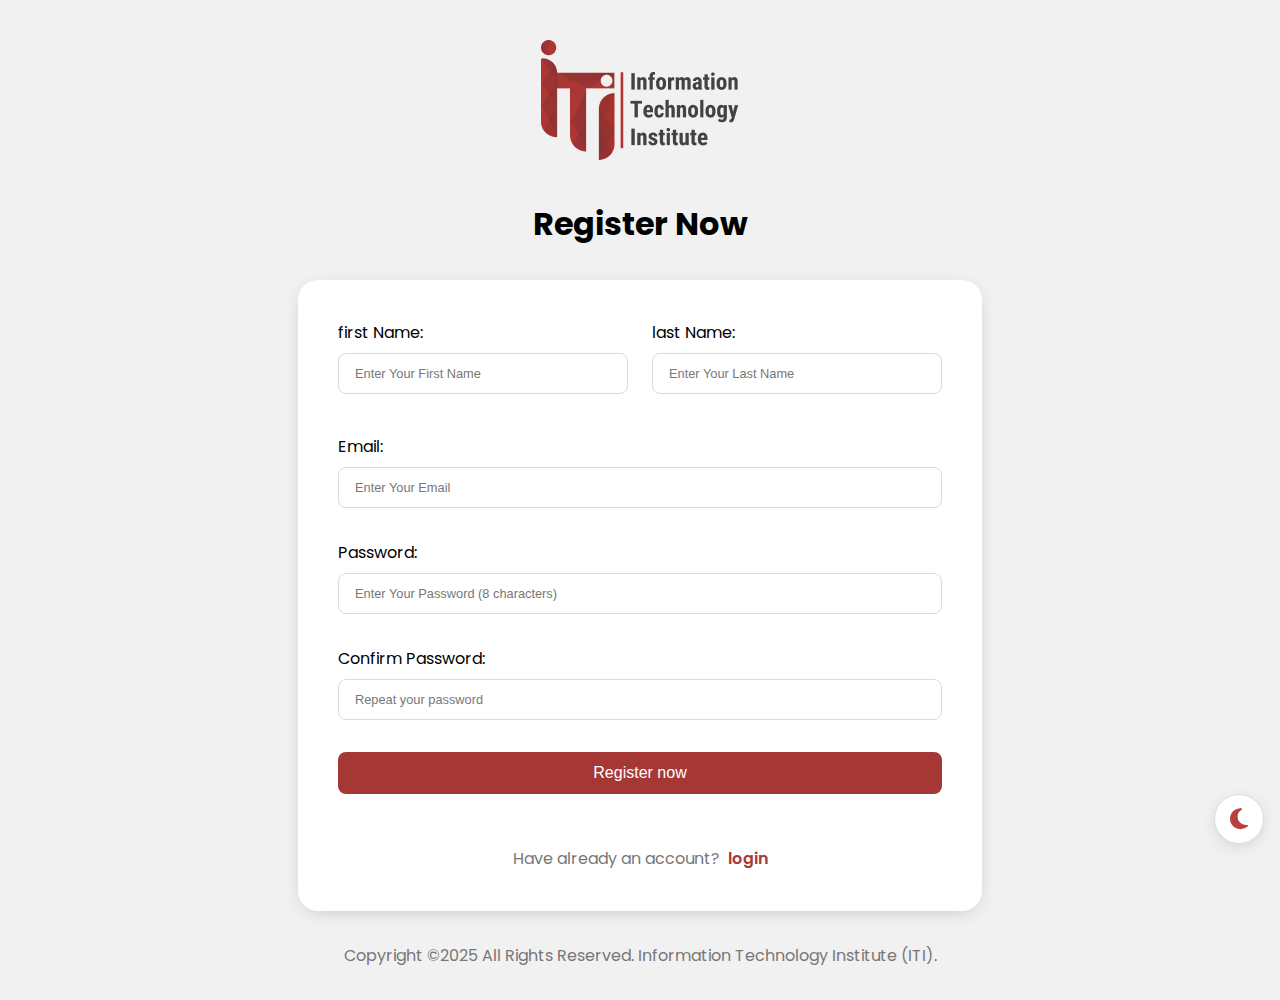
<file: index.html>
<!DOCTYPE html>
<html lang="en">
<head>
    <meta charset="UTF-8">
    <meta name="viewport" content="width=device-width, initial-scale=1.0">
    <link rel="shortcut icon" href="../images/iti-logo.png" type="image/x-icon">
    <link rel="stylesheet" href="https://cdnjs.cloudflare.com/ajax/libs/font-awesome/6.7.2/css/all.min.css" integrity="sha512-Evv84Mr4kqVGRNSgIGL/F/aIDqQb7xQ2vcrdIwxfjThSH8CSR7PBEakCr51Ck+w+/U6swU2Im1vVX0SVk9ABhg==" crossorigin="anonymous" referrerpolicy="no-referrer" />
    <link rel="stylesheet" href="../styles/global.css">
    <link rel="stylesheet" href="styles/signup.css">
    <title>Sign up</title>
</head>
<body>
    

    <div class="container">
        <img src="images/ColoredLogo 1.png" alt="ITI logo">
        <h2>Register Now </h2>
        <div class="form-container">
            <form id="signUpForm">
                <div class="name-input">
                    <div class="first-name-input">
                        <label for="firstName">first Name:</label>
                        <input type="text" id="firstName"  placeholder="Enter Your First Name"/>
                        <p id="firstNameError" class="error">  </p>
                    </div>
            
                    <div class="last-name-input">
                        <label for="lastNameusername">last Name:</label>
                        <input type="text" id="lastName"  placeholder="Enter Your Last Name"/>
                        <p id="lastNameError" class="error"></p>
                    </div>
                </div>
              
                <div class="email-input">
                    <label for="email">Email:</label>
                    <input type="email" id="email"  placeholder="Enter Your Email"/>
                    <p id="emailError" class="error"></p>
                </div>
              
                <div class="password-input">
                    <label for="password">Password:</label>
                    <input type="password" id="password"  placeholder="Enter Your Password (8 characters)"/>
                    <p id="passwordError" class="error"></p>
                </div>
              
                <div class="config-password">
                    <label for="confirmPassword">Confirm Password:</label>
                    <input type="password" id="confirmPassword"  placeholder="Repeat your password"/>
                    <p id="confirmPasswordError" class="error"></p>
                </div>

                <input type="submit" value="Register now" class="primary" />
                <p id="signUpMessage"></p>
              </form>
              <p>Have already an account?<a href="#" class="login">login</a></p>
        </div>
        <p>Copyright ©2025 All Rights Reserved. Information Technology Institute (ITI).</p>
        <button class="theme-toggle"><i class="fa-solid fa-moon"></i></button>
    </div>

    

      <script src="./js/theme.js"></script>
      <script src="../js/signup.js"></script>
</body>
</html>
</file>
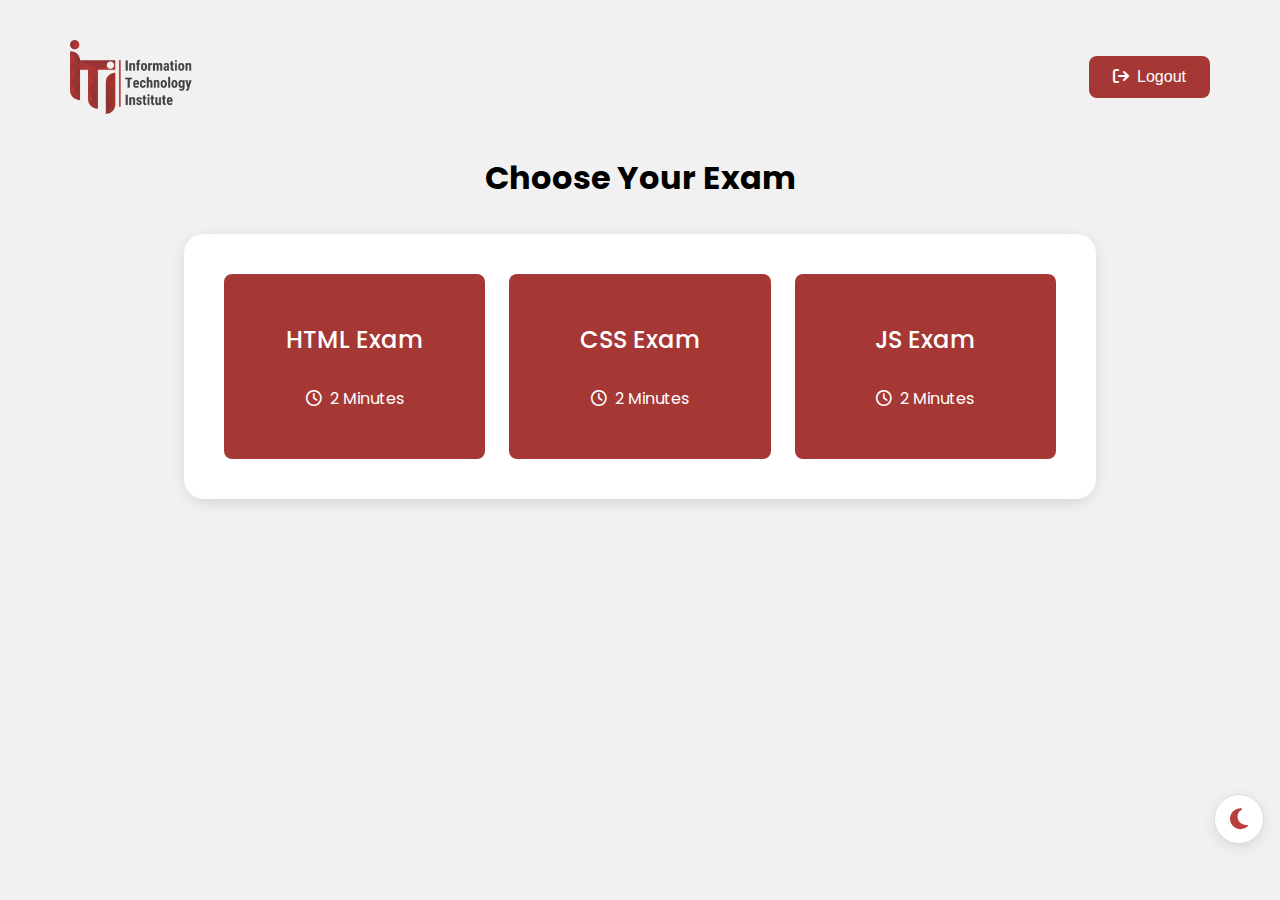
<file: pages/chooseExam.html>
<!DOCTYPE html>
<html lang="en">
<head>
    <meta charset="UTF-8">
    <meta name="viewport" content="width=device-width, initial-scale=1.0">
    <link rel="stylesheet" href="https://cdnjs.cloudflare.com/ajax/libs/font-awesome/6.7.2/css/all.min.css" integrity="sha512-Evv84Mr4kqVGRNSgIGL/F/aIDqQb7xQ2vcrdIwxfjThSH8CSR7PBEakCr51Ck+w+/U6swU2Im1vVX0SVk9ABhg==" crossorigin="anonymous" referrerpolicy="no-referrer" />
    <link rel="shortcut icon" href="../images/iti-logo.png" type="image/x-icon">
    <link rel="stylesheet" href="../styles/global.css">
    <link rel="stylesheet" href="../styles/chooseExam.css">
    <title>Choose Exam</title>
</head>
<body>
    <div class="container">
        <div class="header-container">
            <img src="../images/ColoredLogo 1.png" alt="logo iti">
            <div class="nav-buttons">
            <button class="theme-toggle"><i class="fa-solid fa-moon"></i></button>
            <button class="logout primary">Logout</button>
            </div>
        </div>
        <h2>Choose Your Exam</h2>
        <div class="start-container">
            <div class="exams-container">
                <div class="html choose">
                    <h4>HTML Exam</h4>
                    <p>2 Minutes</p>
                </div>
                <div class="css choose">
                    <h4>CSS Exam</h4>
                    <p>2 Minutes</p>
                </div>
                <div class="js choose">
                    <h4>JS Exam</h4>
                    <p>2 Minutes</p>
                </div>
            </div>
        </div>
    </div>

    <script src="../js/theme.js"></script>
    <script src="../js/chooseExam.js"></script>
</body>
</html>
</file>
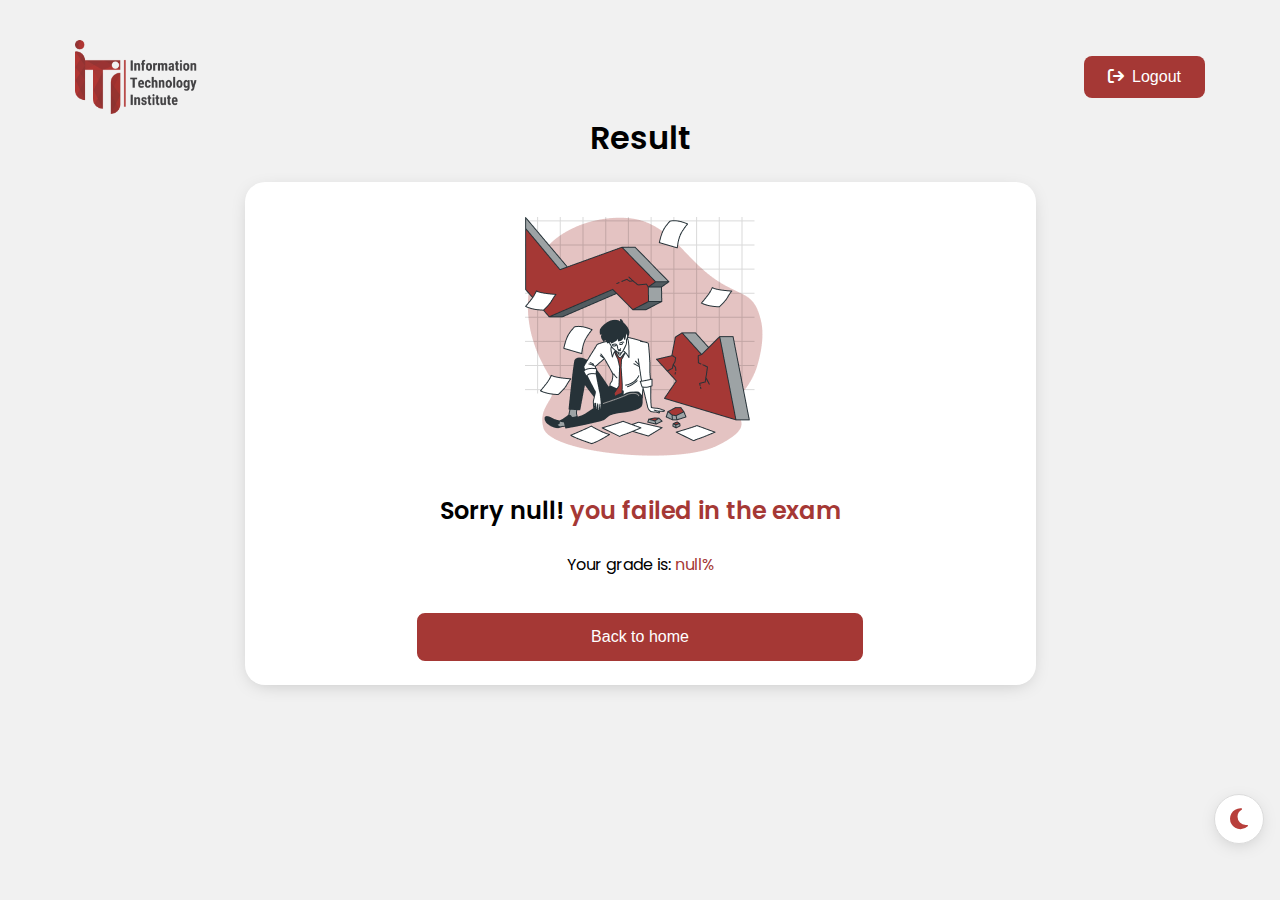
<file: pages/failed.html>
<!DOCTYPE html>
<html lang="en">
<head>
    <meta charset="UTF-8">
    <meta name="viewport" content="width=device-width, initial-scale=1.0">
    <link rel="shortcut icon" href="../images/iti-logo.png" type="image/x-icon">
    <link rel="stylesheet" href="https://cdnjs.cloudflare.com/ajax/libs/font-awesome/6.7.2/css/all.min.css" integrity="sha512-Evv84Mr4kqVGRNSgIGL/F/aIDqQb7xQ2vcrdIwxfjThSH8CSR7PBEakCr51Ck+w+/U6swU2Im1vVX0SVk9ABhg==" crossorigin="anonymous" referrerpolicy="no-referrer" />
    <link rel="stylesheet" href="../styles/global.css">
    <link rel="stylesheet" href="../styles/result.css">

    <title>failed</title>
</head>
<body>
    <div class="container">
        <div class="header-container">
            <img src="../images/ColoredLogo 1.png" alt="logo iti" class="logo">
            <button class="logout primary">Logout</button>
        </div>
        <h2>Result</h2>
        <div class="result-container">
            <div class="image-container">
                <img src="../images/Business failure-bro 1.png" alt="failed image">
            </div>
            <h4></h4>
            <p class="grad">Your grade is: <span></span></p>
            <p class="stars"></p>
            <button class="back primary">Back to home</button>
        </div>
        <button class="theme-toggle"><i class="fa-solid fa-moon"></i></button>
    </div>

    <audio src="../audios/falied.mp3" autoplay></audio>

    <script src="../js/theme.js"></script>
    <script src="../js/falied.js"></script>
</body>
</html>
</file>
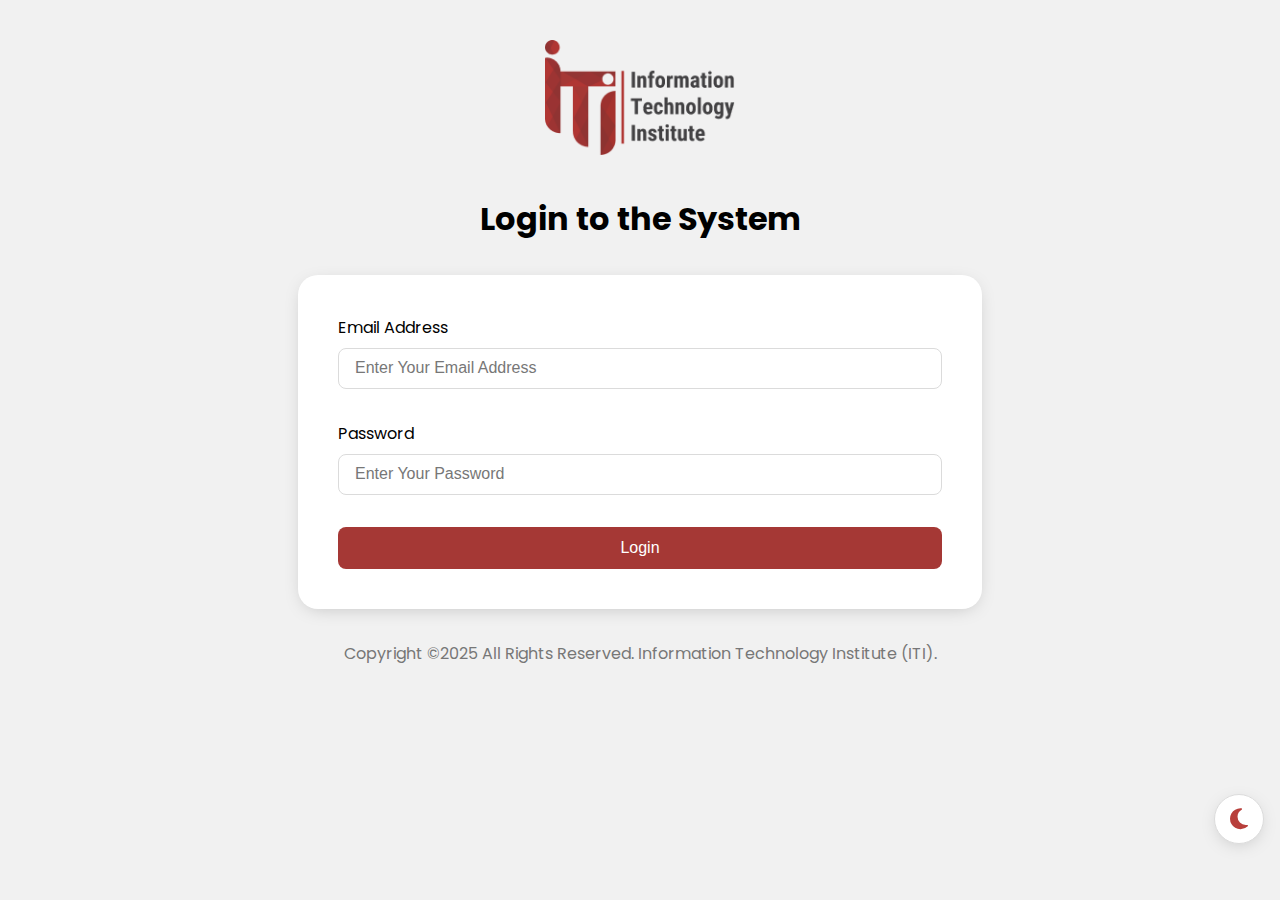
<file: pages/login.html>
<!DOCTYPE html>
<html lang="en">
<head>
    <meta charset="UTF-8">
    <meta name="viewport" content="width=device-width, initial-scale=1.0">
    <link rel="shortcut icon" href="../images/iti-logo.png" type="image/x-icon">
    <link rel="stylesheet" href="https://cdnjs.cloudflare.com/ajax/libs/font-awesome/6.7.2/css/all.min.css" integrity="sha512-Evv84Mr4kqVGRNSgIGL/F/aIDqQb7xQ2vcrdIwxfjThSH8CSR7PBEakCr51Ck+w+/U6swU2Im1vVX0SVk9ABhg==" crossorigin="anonymous" referrerpolicy="no-referrer" />
    <link rel="stylesheet" href="../styles/global.css">
    <link rel="stylesheet" href="../styles/login.css">
    <title>Login</title>
</head>


<body>

      <div class="container">
        <img src="../images/ColoredLogo 1.png" alt="ITI logo">
        <h2>Login to the System</h2>
        <div class="form-container">
            <form id="loginForm">
                <div class="email-input">
                    <label for="loginEmail">Email Address</label>
                    <input type="email" id="loginEmail"  placeholder="Enter Your Email Address"/>
                </div>
                <div class="password-input">
                    <label for="loginPassword">Password</label>
                    <input type="password" id="loginPassword"  placeholder="Enter Your Password"/>
                </div>
                <p id="loginMessage"></p>
                <input type="submit" value="Login" class="primary"/>
              </form>
        </div>
        <p>Copyright ©2025 All Rights Reserved. Information Technology Institute (ITI).</p>
        <button class="theme-toggle"><i class="fa-solid fa-moon"></i></button>
    </div>

    <script src="../js/theme.js"></script>
    <script src="../js/login.js"></script>
</body>
</html>
</file>
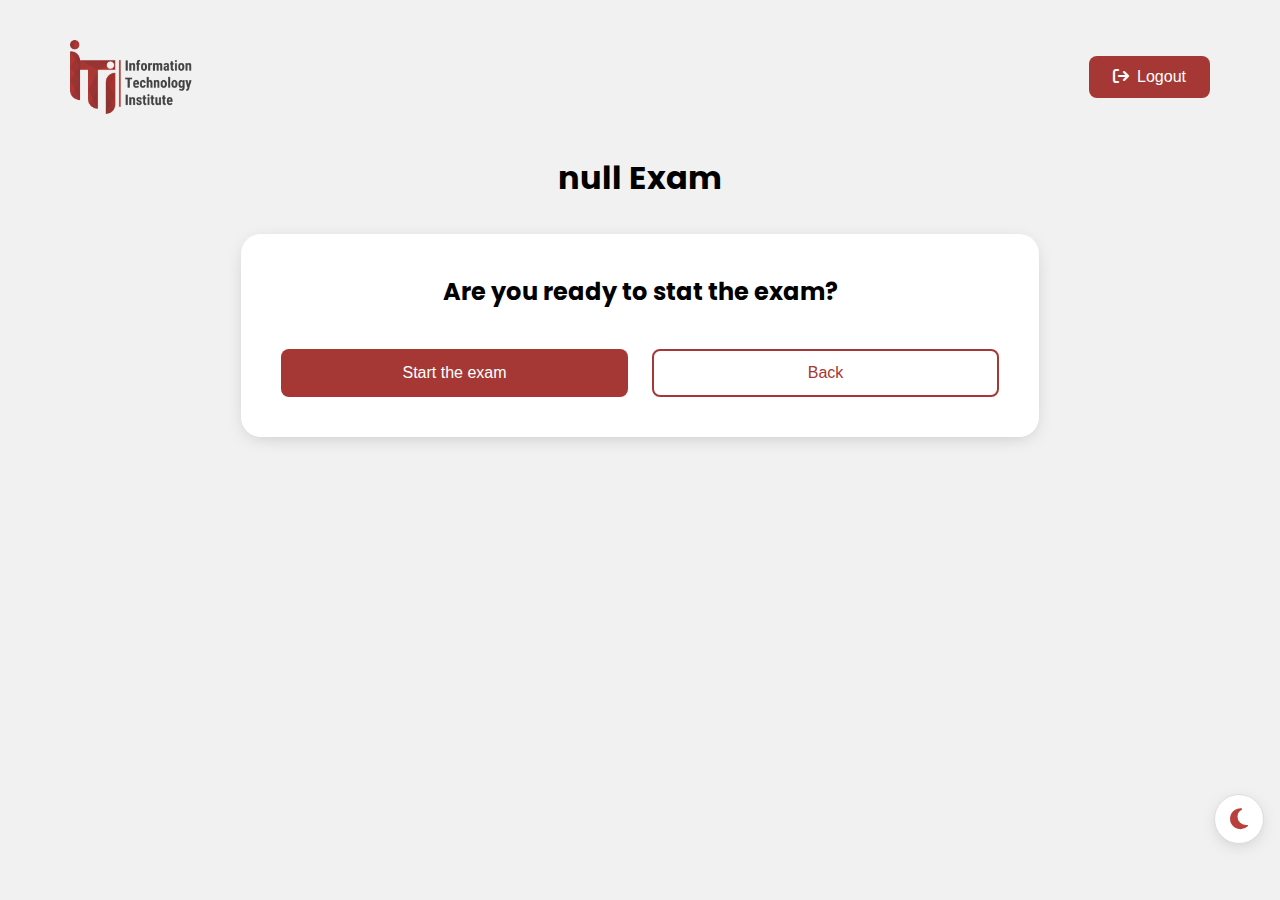
<file: pages/startexam.html>
<!DOCTYPE html>
<html lang="en">
<head>
    <meta charset="UTF-8">
    <meta name="viewport" content="width=device-width, initial-scale=1.0">
    <link rel="stylesheet" href="https://cdnjs.cloudflare.com/ajax/libs/font-awesome/6.7.2/css/all.min.css" integrity="sha512-Evv84Mr4kqVGRNSgIGL/F/aIDqQb7xQ2vcrdIwxfjThSH8CSR7PBEakCr51Ck+w+/U6swU2Im1vVX0SVk9ABhg==" crossorigin="anonymous" referrerpolicy="no-referrer" />
    <link rel="shortcut icon" href="../images/iti-logo.png" type="image/x-icon">
    <link rel="stylesheet" href="../styles/global.css">
    <link rel="stylesheet" href="../styles/startExam.css">
    <title>start exam</title>
</head>
<body>

    <div class="container">
        <div class="header-container">
            <img src="../images/ColoredLogo 1.png" alt="logo iti">
            <button class="logout primary">Logout</button>
        </div>
        <h2></h2>
        <div class="start-container">
            <h4>Are you ready to stat the exam?</h4>
            <div class="buttons-container">
                <button class="start-exam primary">Start the exam</button>
                <button class="back secondary">Back</button>
            </div>
        </div>
        <button class="theme-toggle"><i class="fa-solid fa-moon"></i></button>
    </div>

    <script src="../js/theme.js"></script>
    <script src="../js/startexam.js"></script>
</body>
</html>
</file>
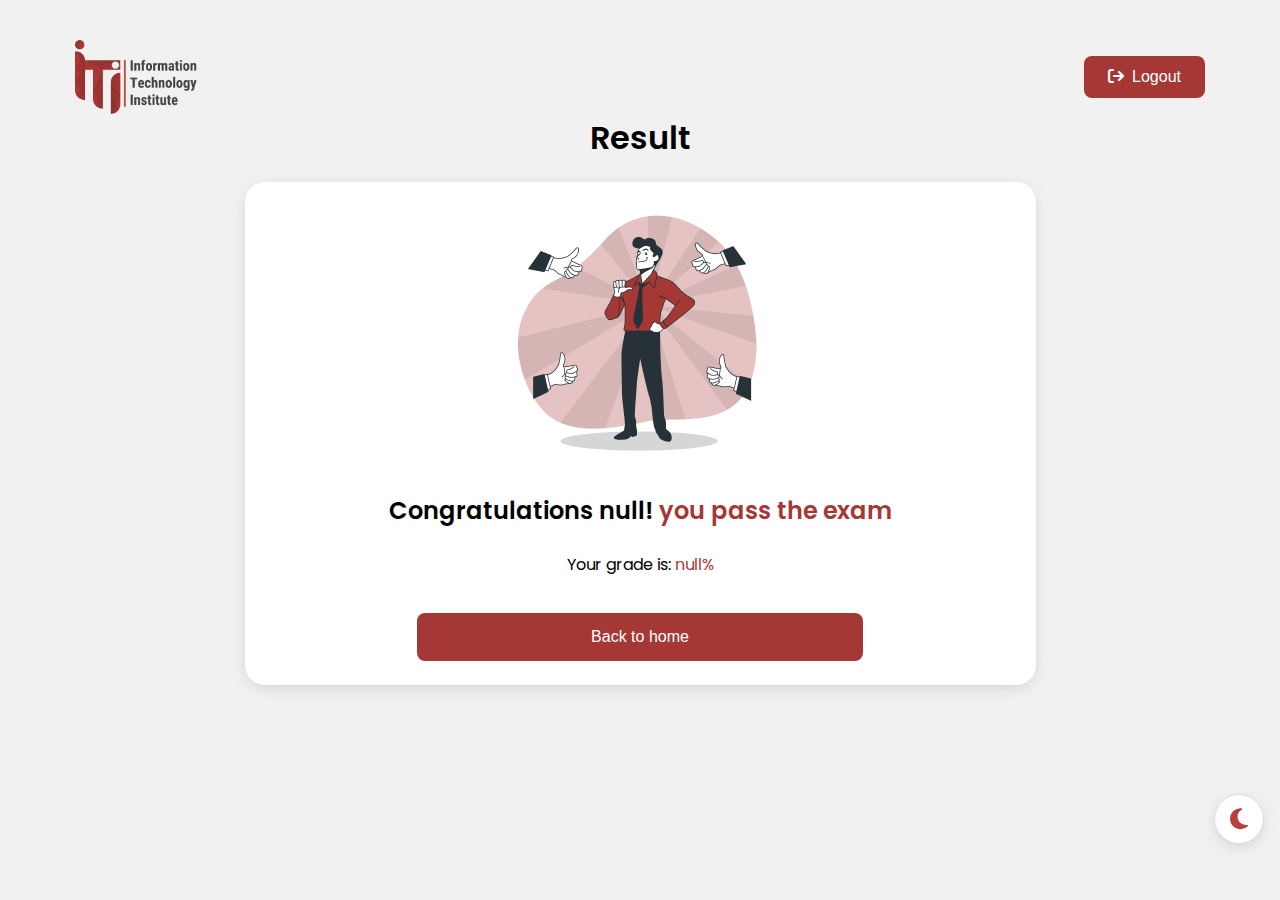
<file: pages/success.html>
<!DOCTYPE html>
<html lang="en">
<head>
    <meta charset="UTF-8">
    <meta name="viewport" content="width=device-width, initial-scale=1.0">
    <link rel="shortcut icon" href="../images/iti-logo.png" type="image/x-icon">
    <link rel="stylesheet" href="https://cdnjs.cloudflare.com/ajax/libs/font-awesome/6.7.2/css/all.min.css" integrity="sha512-Evv84Mr4kqVGRNSgIGL/F/aIDqQb7xQ2vcrdIwxfjThSH8CSR7PBEakCr51Ck+w+/U6swU2Im1vVX0SVk9ABhg==" crossorigin="anonymous" referrerpolicy="no-referrer" />
    <link rel="stylesheet" href="../styles/global.css">
    <link rel="stylesheet" href="../styles/result.css">
    <title>success</title>
</head>
<body>
    <div class="container">
        <div class="header-container">
            <img src="../images/ColoredLogo 1.png" alt="logo iti" class="logo">
            <button class="logout primary">Logout</button>
        </div>
        <h2>Result</h2>
        <div class="result-container">
            <div class="image-container">
                <img src="../images/Self confidence-bro 1.png" alt="success image">
            </div>
            <h4></h4>
            <p class="grad">Your grade is: <span></span></p>
            <p class="stars"></p>
            <button class="back primary">Back to home</button>
        </div>
        <button class="theme-toggle"><i class="fa-solid fa-moon"></i></button>
    </div>
<audio src="../audios/success.mp3" autoplay></audio>

<script src="../js/theme.js"></script>
<script src="../js/success.js"></script>
</body>
</html>
</file>
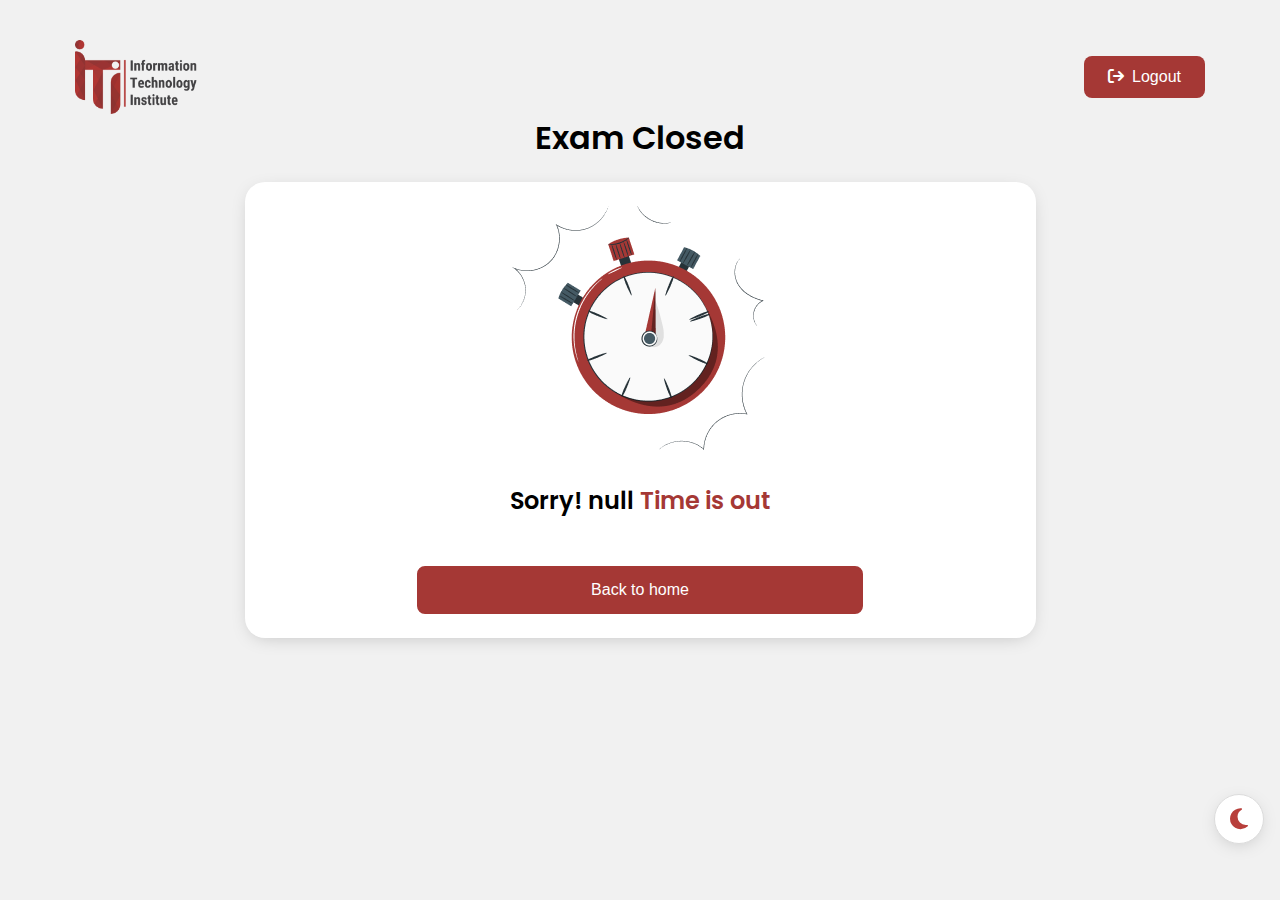
<file: pages/timeout.html>
<!DOCTYPE html>
<html lang="en">
<head>
    <meta charset="UTF-8">
    <meta name="viewport" content="width=device-width, initial-scale=1.0">
    <link rel="shortcut icon" href="../images/iti-logo.png" type="image/x-icon">
    <link rel="stylesheet" href="https://cdnjs.cloudflare.com/ajax/libs/font-awesome/6.7.2/css/all.min.css" integrity="sha512-Evv84Mr4kqVGRNSgIGL/F/aIDqQb7xQ2vcrdIwxfjThSH8CSR7PBEakCr51Ck+w+/U6swU2Im1vVX0SVk9ABhg==" crossorigin="anonymous" referrerpolicy="no-referrer" />
    <link rel="stylesheet" href="../styles/global.css">
    <link rel="stylesheet" href="../styles/result.css">
    <title>time out</title>
</head>
<body>
    <div class="container">
        <div class="header-container">
            <img src="../images/ColoredLogo 1.png" alt="logo iti" class="logo">
            <button class="logout primary">Logout</button>
        </div>
        <h2>Exam Closed</h2>
        <div class="result-container">
            <div class="image-container">
                <img src="../images/freepik--Stopwatch--inject-94.png" alt="failed image">
            </div>
            <h4></h4>
            <button class="back primary">Back to home</button>
        </div>
        <button class="theme-toggle"><i class="fa-solid fa-moon"></i></button>
    </div>
    <script src="../js/theme.js"></script>
    
    <script>
        document.querySelector("h4").innerHTML =`Sorry! ${sessionStorage.getItem('currentUser')} <span>Time is out</span>`;
        document.querySelector('.logout').addEventListener('click' , function () {
            sessionStorage.clear()
            window.location.replace("login.html")
        })
        document.querySelector('.back').addEventListener('click' , function () {
            sessionStorage.removeItem("category")
            window.location.replace('chooseExam.html')
        })
    </script>
</body>
</html>
</file>
<file: styles/global.css>
@import url('https://fonts.googleapis.com/css2?family=Poppins:ital,wght@0,100;0,200;0,300;0,400;0,500;0,600;0,700;0,800;0,900;1,100;1,200;1,300;1,400;1,500;1,600;1,700;1,800;1,900&display=swap');

*{
    padding: 0;
    margin: 0;
    box-sizing: border-box;
}
:root {
   --main-color:rgba(165, 56, 53, 1);
   --main-background:rgba(241, 241, 241, 1);
   --section-background:#fff;
   --alt-text:rgba(119, 119, 119, 1);
   --main-border: rgba(219, 219, 219, 1);
   --main-shadow: 0px 4px 19.2px -7px rgba(0,0,0,0.25);
   --main-transition-duration:0.4s;
   --padding-section:40px;
   --input-color:#fff;
   --main-text:#000;
   --button : #fff
}
body {
    font-family: "Poppins", serif;
    background-color: var(--main-background);
    color: var(--main-text);
}

ul {
    list-style: none;
}

a {
    text-decoration: none;
}
.container {
    padding: 0 15px;
    margin: 0 auto;
    position: relative;
}
@media (min-width:768px) {
    .container {
        width: 750px;
    }
}
@media (min-width:992px) {
    .container {
        width: 970px;
    }
}
@media (min-width:1200px) {
    .container {
        width: 1170px;
    }
}
.error {
    color: red; 
}
.success {
    color: green; 
}

input {
    background-color: var(--input-color);
}
.buttons-container .primary, .primary {
    transition: var(--main-transition-duration);
    color: #fff;
}

.buttons-container .primary:hover ,.primary:hover , input[type='submit'].primary:hover{
    background-color: var(--section-background);
    border: 2px solid var(--main-border);
    color: var(--main-color);
}

.theme-toggle{
    width: 50px;
    height: 50px;
    border: 1px solid var(--main-border);
    border-radius: 50%;
    position: fixed;
    bottom: 56px;
    right: 16px;
    font-size: 24px;
    font-weight: 600;
    background-color:#ffffff;
    box-shadow: var(--main-shadow);
    color: var(--main-color);
    cursor: pointer;
    transition: var(--main-transition-duration);
    display: flex;
    justify-content: center;
    align-items: center;
}
</file>
<file: styles/signup.css>
label {
    display: block;
    margin-bottom: 0.5em;
 }
.container {
    display: flex;
    flex-direction: column;
    justify-content: center;
    align-items: center;
    padding-top: var(--padding-section);
}

form > div {
    margin-bottom: 2em;
}

h2 {
    margin: 1.25em 0 1em;
    font-size: 2rem;
}

.form-container {
    width: 60%;
    background-color: var(--section-background);
    padding: 2.5em;
    border-radius: 20px;
    box-shadow: var(--main-shadow);
}

.name-input {
    display: flex;
    justify-content: space-between;
    align-items: flex-start;
    width: 100%;
    column-gap: 1.5em;
}
.first-name-input , .last-name-input {
    flex: 45% 1 1;
}
input {
    width: 100%;
    padding: 12px 16px;
    border-radius: 8px;
    border: 1px solid var(--main-border);
}

input:focus {
    outline: none;
}

input::placeholder {
    color: var(--alt-text);
    font-size: 0.8rem;
}

input + p {
    margin-top: 8px;
    transition: var(--main-transition-duration);
}
input[type='submit'] {
    border: none;
    font-weight: 500;
    background-color: var(--main-color);
    color: #fff;
    font-size: 16px;
}

form + p {
    margin-top: 52px;
    color: var(--alt-text);
    text-align: center;
}

form + p a {
    margin-left: 8px;
    font-weight: 600;
    color: var(--main-color);
}

.form-container + p {
    margin: 2em 0;
    color: var(--alt-text);
    text-align: center;
}

@media (max-width:991px) {
    :root {
        font-size: 12px;
    }
    .form-container {
        width: 95%;
    }
    img {
        width: 180px;
    }
}

@media (max-width:676px) {
    .form-container {
        width: 100%;
    }
    .name-input {
        display: block;
    }
    .name-input > div {
        margin-bottom: 2em;
    }
    img {
        width: 150px;
    }
    .container {
        padding-top: 20px;
    }
}
</file>
<file: styles/chooseExam.css>
.container {
    display: flex;
    flex-direction: column;
    justify-content: center;
    align-items: center;
    padding-top: var(--padding-section);
}

.header-container {
    height: 74px;
    display: flex;
    justify-content: space-between;
    width: 100%;
    align-items: center;
}

.header-container img {
    max-height: 100%;
}

.logout {
    font-size: 1rem;
    padding: 0.75em 1.5em;
    background-color: var(--main-color);
    color: #fff;
    border: none;
    border-radius: 8px;
    cursor: pointer;
}

.logout::before {
    content: "\f08b";
    font-family: "Font Awesome 6 Free";
    font-weight: 900;
    transform: rotate(180deg);
    margin-right: 8px;
}

h2 {
    margin: 1.25em 0 1em;
    font-size: 2rem;
}

.start-container {
    width: 80%;
    background-color: var(--section-background);
    padding: 2.5em;
    border-radius: 20px;
    box-shadow: var(--main-shadow);
    display: flex;
    justify-content: center;
    align-items: center;
}

.exams-container {
    width: 100%;
    display: flex;
    justify-content: space-between;
    flex-wrap: wrap;
    column-gap: 24px;
}

.exams-container div {
    flex: 30% 1 1;
    padding: 3em 2em;
    background-color: var(--main-color);
    color: #fff;
    display: flex;
    justify-content: center;
    align-items: center;
    flex-direction: column;
    border-radius: 8px;
    cursor: pointer;
    transition: var(--main-transition-duration);
}

.exams-container div:hover {
    background-color: rgba(66, 65, 67, 1);
    transform: translateY(-15px)
}

.choose h4 {
    font-weight: 500;
    font-size: 1.5rem;
    margin-bottom: 1.2em;
}

.choose p::before {
    content: "\f017";
    font-family: "Font Awesome 6 Free";
    font-weight: 100;
    margin-right: 8px;
}


@media (max-width:991px) {
    :root {
        font-size: 12px;
    }
    img {
        height: 64px;
    }
    .start-container {
        width: 100%;
    }
    .exams-container {
        display: block;
    }
    .exams-container div {
        width: 100%;
    }
    .exams-container div:not(:last-child) {
        margin-bottom: 24px;
    }
}

@media (max-width:676px) {
    img {
        height: 52px;
    }
    .container {
        padding-top: 0;
    }
}

.nav-buttons {
    display: flex;
    column-gap: 12px;
}
</file>
<file: styles/result.css>
.container {
    padding: var(--padding-section) 20px ;
}
.header-container {
    height: 74px;
    display: flex;
    justify-content: space-between;
    width: 100%;
    align-items: center;
}

.header-container img {
    max-height: 100%;
}

.logout {
    font-size: 1rem;
    padding: 0.75em 1.5em;
    background-color: var(--main-color);
    color: #fff;
    border: none;
    border-radius: 8px;
    cursor: pointer;
}

.logout::before {
    content: "\f08b";
    font-family: "Font Awesome 6 Free";
    font-weight: 900;
    transform: rotate(180deg);
    margin-right: 8px;
}



.result-container {
    background-color: var(--section-background);
    border-radius: 20px;
    padding: 24px;
    box-shadow: var(--main-shadow);
    display: flex;
    flex-direction: column;
    justify-content: center;
    align-items: center;
    width: 70%;
    margin: 0 auto;
}

@media (max-width:991px) {
    .result-container {
        width: 100%;
    }
}

.container h2 {
    text-align: center;
    margin-bottom: 20px;
    font-size: 2rem;
    font-weight: 600;
}

.result-container span , .grad span {
    color: var(--main-color);
}

.result-container .image-container {
    width: 70%;
    margin: 0 auto 24px;
    text-align: center;
}
.result-container .image-container img {
    max-width: 100%;
}

.result-container h4 {
    font-size: 1.5rem;
    font-weight: 600;
    margin-bottom: 24px;
}

.result-container .grad {
    margin-bottom:12px ;
}

.result-container i {
    color: var(--main-color);
}
.back {
    width: 60%;
    height: 48px;
    font-size: 16px;
    font-weight: 500;
    border-radius: 8px;
    cursor: pointer;
    border: 2px solid var(--main-color);
    color: var(--button);
    background-color: var(--main-color);
    margin-top: 24px;
}

@media (max-width:991px) {
    :root {
        font-size: 14px;
    }
    img.logo {
        height: 64px;
    }
    .result-container h4 {
        text-align: center;
    }
}

@media (max-width:676px) {
    img.logo {
        height: 52px;
    }
    .container {
        padding-top: 0;
    }
}
</file>
<file: styles/login.css>
label {
    display: block;
    margin-bottom: 0.5em;
 }
.container {
    display: flex;
    flex-direction: column;
    justify-content: center;
    align-items: center;
    padding-top: var(--padding-section);
}
.container img {
    width: 190px
}
form > div {
    margin-bottom: 2em;
}

h2 {
    margin: 1.25em 0 1em;
    font-size: 2rem;
}

.form-container {
    width: 60%;
    background-color: var(--section-background);
    padding: 2.5em;
    border-radius: 20px;
    box-shadow: var(--main-shadow);
}

input {
    width: 100%;
    padding: 12px 16px;
    border-radius: 8px;
    border: 1px solid var(--main-border);
}

input:focus {
    outline: none;
}

input::placeholder {
    color: var(--alt-text);
    font-size: 1rem;
}

input[type='submit'] {
    border: none;
    font-weight: 500;
    background-color: var(--main-color);
    color: var(--button);
    font-size: 16px;
}
#loginMessage {
    margin-bottom: 16px;
}

.form-container + p {
    margin: 2em 0;
    color: var(--alt-text);
    text-align: center;
}

@media (max-width:991px) {
    :root {
        font-size: 12px;
    }
    .form-container {
        width: 95%;
    }
    .container img {
        width: 150px
    }
}

@media (max-width:676px) {
    .form-container {
        width: 100%;
    }
    img {
        width: 150px;
    }
    .container {
        padding-top: 20px;
    }
}
</file>
<file: styles/startExam.css>
.container {
    display: flex;
    flex-direction: column;
    justify-content: center;
    align-items: center;
    padding-top: var(--padding-section);
}

.header-container {
    height: 74px;
    display: flex;
    justify-content: space-between;
    width: 100%;
    align-items: center;
}

.header-container img {
    max-height: 100%;
}

.logout {
    font-size: 1rem;
    padding: 0.75em 1.5em;
    background-color: var(--main-color);
    color: #fff;
    border: none;
    border-radius: 8px;
    cursor: pointer;
}

.logout::before {
    content: "\f08b";
    font-family: "Font Awesome 6 Free";
    font-weight: 900;
    transform: rotate(180deg);
    margin-right: 8px;
}

h2 {
    margin: 1.25em 0 1em;
    font-size: 2rem;
}

.start-container {
    width: 70%;
    background-color: var(--section-background);
    padding: 2.5em;
    border-radius: 20px;
    box-shadow: var(--main-shadow);
}
.start-container h4 {
    font-size: 1.5rem;
    text-align: center;
    margin-bottom: 1.67em;
}

.buttons-container {
    width: 100%;
    display: flex;
    justify-content: space-between;
    flex-wrap: wrap;
    column-gap: 24px;
}

.buttons-container button{
    flex: 45% 1 1;
    height: 48px;
    font-size: 16px;
    font-weight: 500;
    border-radius: 8px;
    cursor: pointer;
    background-color: transparent;
}

.buttons-container button:focus {
    outline: none;
}

.buttons-container .start-exam {
    background-color: var(--main-color);
    color: var(--button);
    border: none;
}
.back {
    border: 2px solid var(--main-color);
    color: var(--main-color);
    background-color: #fff;
}



@media (max-width:991px) {
    :root {
        font-size: 12px;
    }
    img {
        height: 64px;
    }
    .start-container {
        width: 100%;
    }
    .buttons-container {
        display: block;
    }
    .buttons-container button {
        width: 100%;
    }
    .buttons-container button.start-exam {
        margin-bottom: 24px;
    }
}

@media (max-width:676px) {
    img {
        height: 52px;
    }
    .container {
        padding-top: 0;
    }
}
</file>
